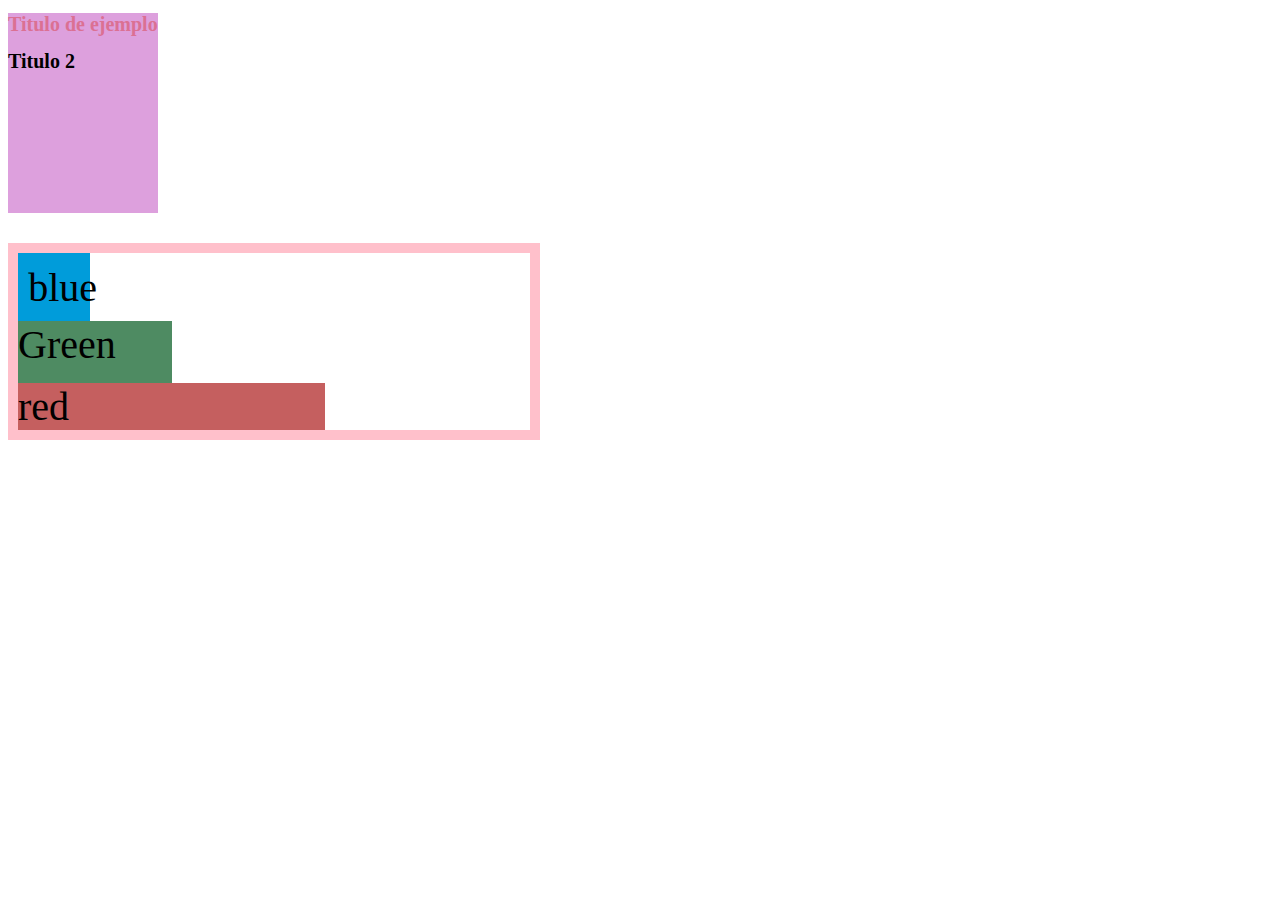
<file: Ejemplo2/index.html>
<!DOCTYPE html>
<html lang="en">
<head>
    <meta charset="UTF-8">
    <meta http-equiv="X-UA-Compatible" content="IE=edge">
    <meta name="viewport" content="width=device-width, initial-scale=1.0">
    <link rel="stylesheet" href="style.css">
    <title>Ejemplo 2</title>
</head>
<body>
   <div class="pequeno">
    <h1 id="primer-h1">Titulo de ejemplo</h1>
    <h1>Titulo 2</h1>

   </div>
   <div id="div-ejemplo">
    <div id="blue">blue</div>
    <div id="green">Green</div>
    <div id="red">red</div>
   </div>
</body>
</html>
</file>
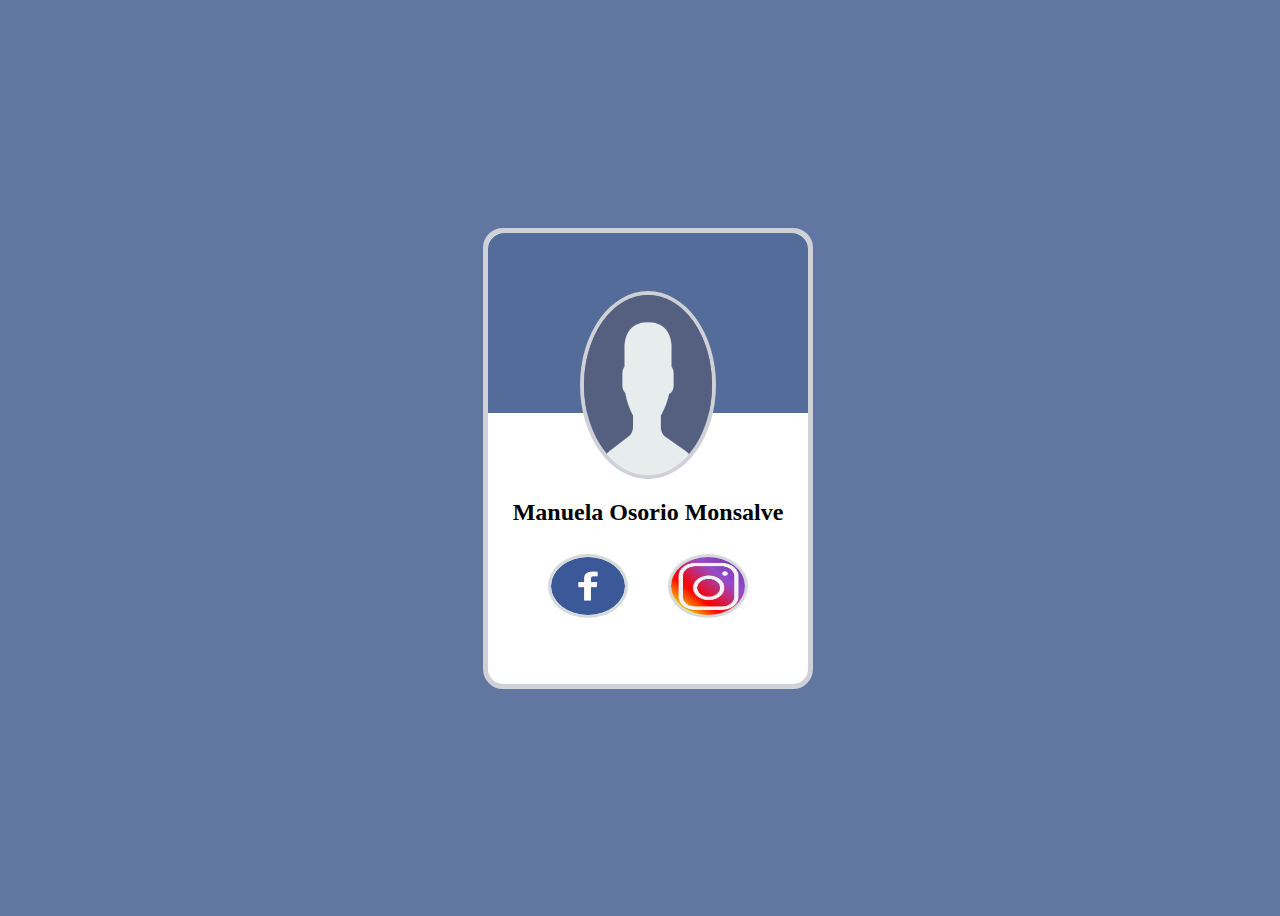
<file: Ejemplo3/index.html>
<!DOCTYPE html>
<html lang="en">
<head>
    <meta charset="UTF-8">
    <meta http-equiv="X-UA-Compatible" content="IE=edge">
    <meta name="viewport" content="width=device-width, initial-scale=1.0">
    <link rel="stylesheet" href="style.css">
    <title>Document</title>
</head>
<body>
    <div class="contenedor-principal">
        <div class="img-user">
            <img  class="user" src="img/149071.png" alt="imagen usuario">
        </div>
       
        <h2 class="nombre">Manuela Osorio Monsalve</h2>
        <div class="contenedor-imagen">
        <a href="https://es-la.facebook.com/" target="_blank" class="link"><img src="img/facebook.png" alt="" class="img-facebook"></a>
        <a href="https://www.instagram.com/" target="_blank" class="link"><img src="img/intagram.png" alt="" class="img-instagram"></a>
        </div>
    </div>
</body>
</html>
</file>
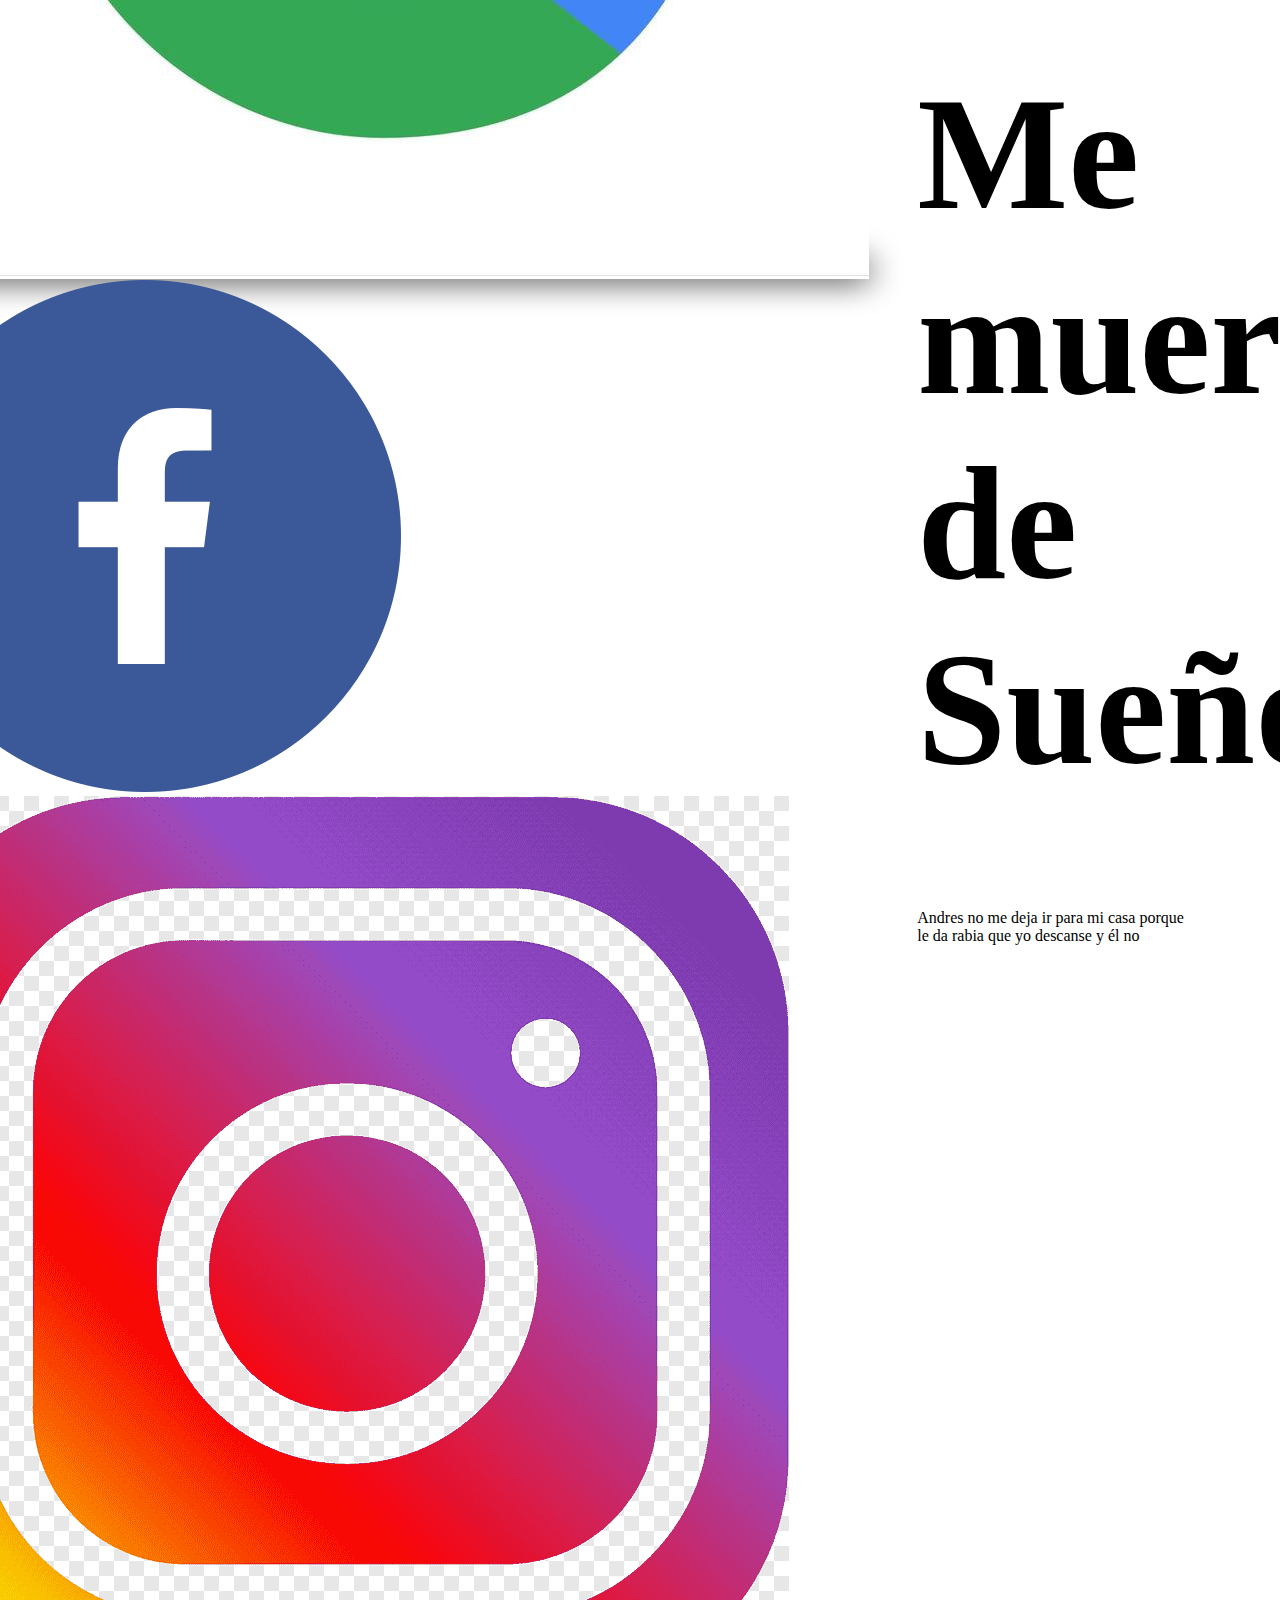
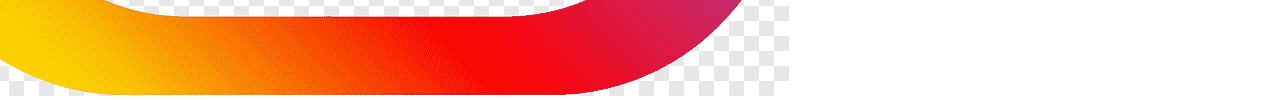
<file: Ejemplo4/index.html>
<!DOCTYPE html>
<html lang="en">
<head>
    <meta charset="UTF-8">
    <meta http-equiv="X-UA-Compatible" content="IE=edge">
    <meta name="viewport" content="width=device-width, initial-scale=1.0">
    <link rel="stylesheet" href="style.css">
    <title>Document</title>
</head>
<body>
    <header class="header">
        <h1>Página Ejemplo</h1>
        <nav class="navbar">
            <a href="https://www.google.com" class="link">
                <img src="img/google.jpg" alt="" class="img.google">
            </a>
            <a href="https://es-la.facebook.com/" class="link">
                <img src="img/facebook.png" alt="" class="img.facebook">
            </a>
            <a href="https://www.instagram.com/" class="link">
                <img src="img/intagram.png" alt="" class="img.intagram">
            </a>
        </nav>
    </header>
    <section class="section-uno">
        <div class="contenedor-texto">
            <h1>Me muero de Sueño</h1>
            <p>
                Andres no me deja ir para mi casa 
                porque le da rabia que yo descanse y él no
            </p>

        </div>

    </section>
    </body>
    </html>
</file>
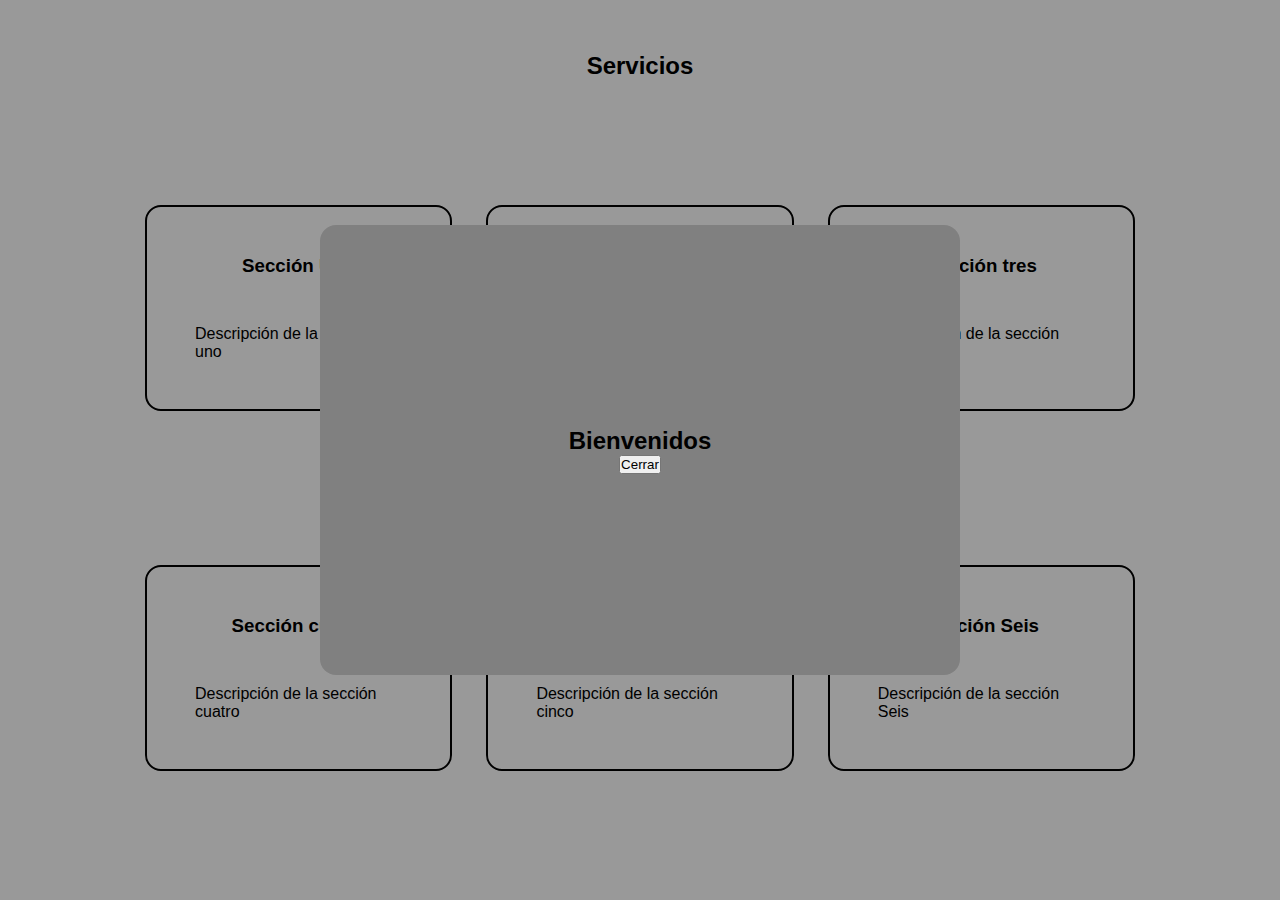
<file: HTML&CSS&JS/Ejemplo1/index.html>
<!DOCTYPE html>
<html lang="en">
<head>
    <meta charset="UTF-8">
    <meta http-equiv="X-UA-Compatible" content="IE=edge">
    <meta name="viewport" content="width=device-width, initial-scale=1.0">
    <title>Servicios</title>
    <link rel="stylesheet" href="style.css">
    <link rel="stylesheet" href="modal.css">
    <script src="javaScript.js" defer></script>
</head>
<body>
    <section id="seccion-dos">
        <h2 >Servicios</h2>
        <div class="contenedor-servicios">

        </div>
    </section>
    
</body>
</html>
</file>
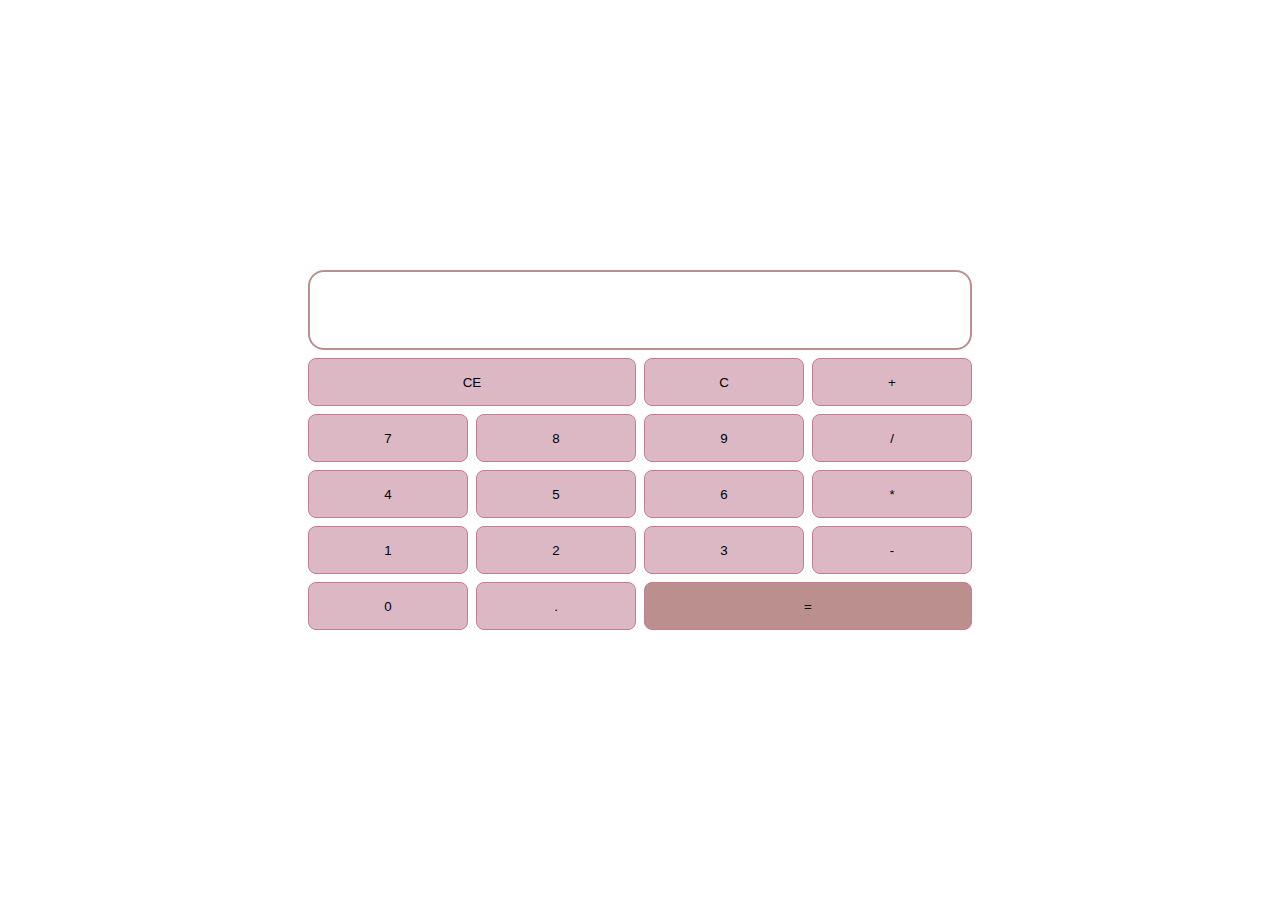
<file: HTML&CSS&JS/Ejemplo2/index.html>
<!DOCTYPE html>
<html lang="en">
<head>
    <meta charset="UTF-8">
    <meta http-equiv="X-UA-Compatible" content="IE=edge">
    <meta name="viewport" content="width=device-width, initial-scale=1.0">
    <title>Calculadora</title>
    <link rel="stylesheet" href="./CSS/index.css">
    <script type="module" src="js/main.js"></script>
</head>
<body>
    <div class="calculadora">
        <div class="pantalla"></div>
        <button borrado-elemento class="grande">CE</button>
        <button borrado>C</button>
        <button operador>+</button>
        <button numero>7</button>
        <button numero>8</button>
        <button numero>9</button>
        <button operador>/</button>
        <button numero>4</button>
        <button numero>5</button>
        <button numero>6</button>
        <button operador>*</button>
        <button numero>1</button>
        <button numero>2</button>
        <button numero>3</button>
        <button operador>-</button>
        <button numero>0</button>
        <button operador>.</button>
        <button class="igual grande">=</button>
    </div>

</body>
</html>
</file>
<file: Ejemplo2/style.css>
.pequeno{
    background-color: plum;
    width: 150px;
    height: 200px;

}
#primer-h1{
    color: palevioletred;
}
html{
    font-size: 10px;
}
#div-ejemplo{
    position: relative;
    margin-top: 30px;
    border: 10px solid pink;
    width: 40vw;
    font-size: 8px;

}
#div-ejemplo div{
    font-size: 5em;/*5*16=80px*/
}
#blue {
    background-color: rgb(0,156,218);
    width: 10%;
    padding: 2%;

}
#green {
    background-color: rgb(78,139,98);
    width: 30%;
    padding-bottom: 3%;
}
#red {
    background-color: rgb(197,95,95);
    width: 60%;
}
</file>
<file: Ejemplo3/style.css>
body{
    display: flex;
    
    height: 100vh;
    width: 100vw;
    justify-content: center;
    align-items: center;
    background-color: rgb(97, 119, 161);
}
.contenedor-principal {
    position: relative;
    display: flex;
    border: 5px solid rgb(207,209,214);
    width: 25%;
    height: 50%;
    justify-content: center;
    align-items: center;
    padding-top: 1px;
    background-color: white;
    flex-direction: column;
    border-radius: 20px;
}
.contenedor-principal::before{
    content: "";
    position: absolute;
    top: 0;
    width: 100%;
    height: 40%;
    background-color: rgb(84, 108, 153);
    border-radius: 1rem 1rem 0 0;
}
.user{
    
    width: 100%;
    height: 100%;
}
.img-user {
    position: relative;
    width: 40%;
    height: 40%;
    border-radius: 50%;
    border: 4px solid rgb(207,209,214);

}
.img-user img{
    width: 100%;
    height: 100%;

}
.contenedor-imagen{
    display: flex;
    flex-direction: row;
    width: 15rem;
    height: 5rem;
    justify-content: space-around;
    align-items: center;
    border-radius: 10px;
}
.contenedor-imagen a{
    display: inline-flex;
    width: 5rem;
    height: 80%;
    border: 3px solid rgb(213, 218, 219);
    border-radius: 50%;
    align-items: center;
    box-sizing: border-box;

}
.link img {
    width: 100%;
    height: 100%;
    border-radius: 50%;
}
.link:hover
{
    box-shadow: 0 0 2rem black;
    cursor: pointer;
}
</file>
<file: Ejemplo4/style.css>
body{
    display: flex;
    height: 100vh;
    width: 100vw;
    justify-content: center;
    align-items: center;
    background-color: rgb(255, 255, 255);
}
.contenedor-principal {
    position: relative;
    display: flex;
    border: 5px solid rgb(255, 255, 255);
    width: 25%;
    height: 50%;
    justify-content: center;
    align-items: center;
    padding-top: 1px;
    background-color: white;
    flex-direction: column;
    border-radius: 20px;
}
.header .navbar{
    position: 

}

.link:hover
{
    box-shadow: 0 0 2rem black;
    cursor: pointer;
}
section{
    display: flex;
    justify-items: center;
    align-items: center;
    width: 100vw;
    height: 100vh;
    border: 2px cornflowerblue;

}
.contenedor-texto{
    margin: 3rem;
    width: 50%;
}
.contenedor-texto h1{
    font-size: 10rem;

}
</file>
<file: HTML&CSS&JS/Ejemplo1/style.css>
*{
    margin: 0;
    padding: 0;
    box-sizing: border-box;
    font-family: Arial, Helvetica, sans-serif;

}
#seccion-dos{
    display: flex;
    flex-direction: column;
    justify-content: center;
    align-items: center;
    height: 100vh;
    width: 100vw;
    gap: 3rem;
}
.contenedor-servicios{
    display: flex;
    justify-content: space-around;
    align-items: center;
    width: 80%;
    flex-wrap: wrap;
    height: 80%;
}
.contenedor-servicios .servicio{
    width: 30%;
    display: flex;
    flex-direction: column;
    justify-content: space-around;
    align-items: center;
    border: 2px solid black;
    row-gap: 3rem;
    padding: 3rem;
    border-radius: 1rem;

}
</file>
<file: HTML&CSS&JS/Ejemplo1/modal.css>
.contenedor-modal{
    display: flex;
    position: fixed;
    justify-content: center;
    align-items: center;
    left: 0;
    top: 0;
    width: 100vw;
    height: 100vh;
    background-color: rgba(0, 0, 0, 0.4);
}
.modal{
    display: flex;
    justify-content: center;
    align-items: center;
    background-color: gray;
    border-radius: 1rem;
    height: 50%;
    width: 50%;
    border-radius: 1rem;
    flex-direction: column;
}
</file>
<file: HTML&CSS&JS/Ejemplo2/CSS/index.css>
*{
    padding: 0;
    margin: 0;
    box-sizing: border-box;
    font-family: Arial, Helvetica, sans-serif;
}
body{
    display: flex;
    justify-content: center;
    align-items: center;
    height: 100vh;
    width: 100vw;
}
.calculadora{
    display: grid;
    grid-template-columns: repeat(4,10rem);
    gap: 0.5rem;
}
.pantalla{
    grid-column: 1/-1;
    border: 2px solid rosybrown;
    height: 5rem;
    border-radius: 1rem;
    display: flex;
    justify-content: flex-end;
    align-items: flex-end;
    padding-right: 1rem;
    font-size: 1.5rem;
    font-weight: 600;
    

}
.grande{
    grid-column: span 2;

}
button{
    height: 3rem;
    border: 1px solid rgb(198, 125, 145);
    border-radius: 0.5rem;
    background-color: rgb(220, 183, 196);
}
button:hover{
    box-shadow: 0 0 3px;

}
.igual{
    background-color: rosybrown;
}
</file>
